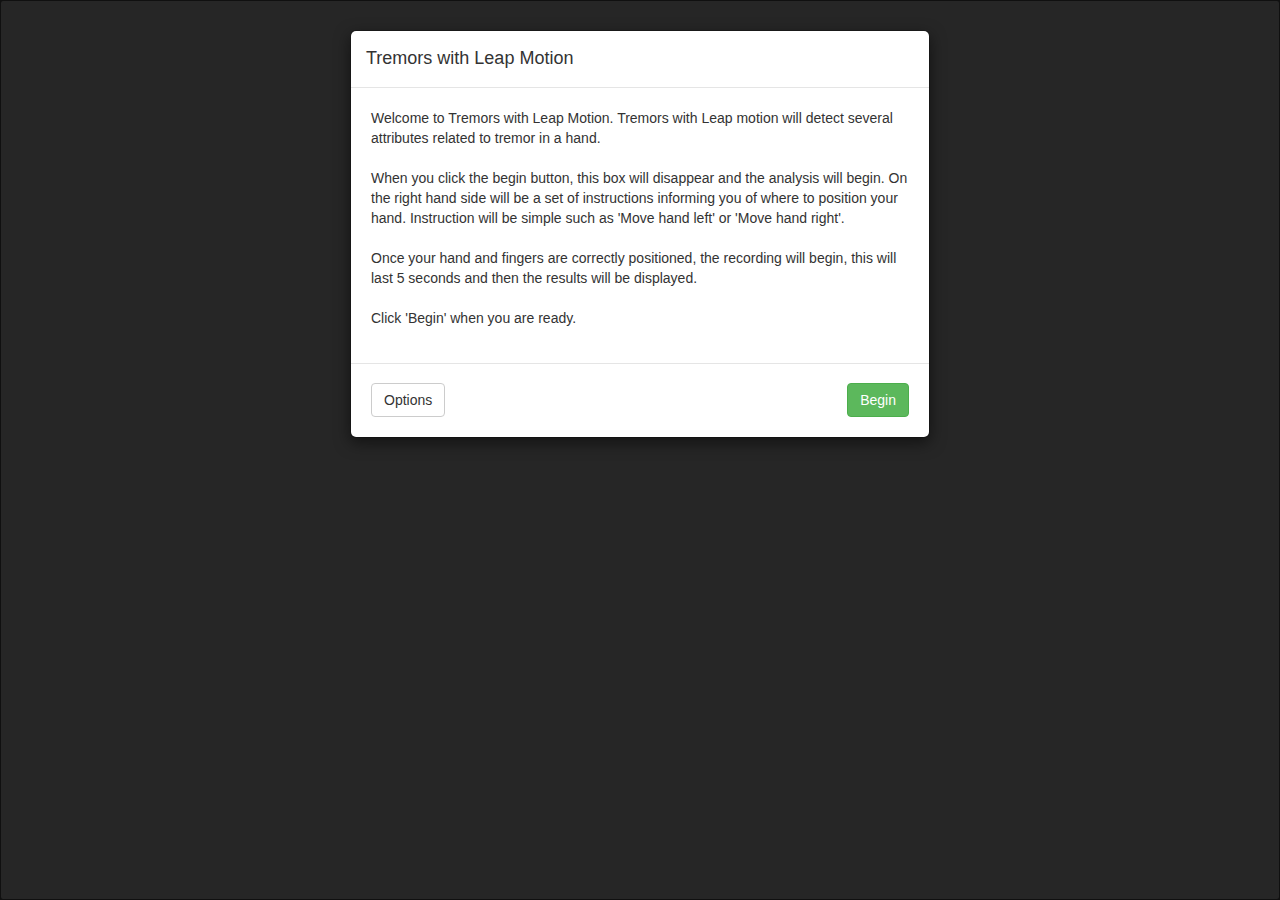
<file: leapMotion/version3/index.html>
<!doctype html>
<html lang="en">
<head>
	<meta charset="utf-8">

	<title>Tremor with Leap Motion</title>
	<meta name="description" content="Tremor with Leap Motion">
	<meta name="author" content="SitePoint">

	<link rel="stylesheet" href="css/bootstrap.min.css">
	<link rel="stylesheet" href="css/visualizer.css">
	<link rel="stylesheet" href="css/base.css">

<!--[if lt IE 9]>
<script src="http://html5shiv.googlecode.com/svn/trunk/html5.js"></script>
<![endif]-->
</head>

<body>

	<div id="app" class="show-hands">
		<div id="scene">
<!--
<div id="cube" class="cube">
<div class="face tp"></div>
<div class="face lt"></div>
<div class="face rt"></div>
<div class="face ft"></div>
<div class="face bk"></div>
</div>
-->
<div id="finger" class="cube finger">
	<div class="face tp"></div>
	<div class="face lt"></div>
	<div class="face rt"></div>
	<div class="face ft"></div>
	<div class="face bk"></div>
</div>
<div id="sphere" class="cube sphere">
	<div class="face tp"></div>
	<div class="face lt"></div>
	<div class="face rt"></div>
	<div class="face ft"></div>
	<div class="face bk"></div>
</div>
</div>
</div>

<div id="infoPanel">
	<div class='well infoPanelContainer'>

	</div>
</div>

<!-- Modal -->
<div class="modal fade" id="introModal" tabindex="-1" role="dialog" aria-labelledby="myModalLabel" aria-hidden="true">
	<div class="modal-dialog">
		<div class="modal-content">
			<div class="modal-header">

				<h4 class="modal-title">Tremors with Leap Motion</h4>
			</div>
			<div class="modal-body">
				Welcome to Tremors with Leap Motion. Tremors with Leap motion will detect several attributes related to tremor in a hand.
				<br><br>
				When you click the begin button, this box will disappear and the analysis will begin. On the right hand side will be a set of instructions informing you of where to position your hand. Instruction will be simple such as 'Move hand left' or 'Move hand right'.
				<br><br>
				Once your hand and fingers are correctly positioned, the recording will begin, this will last 5 seconds and then the results will be displayed.
				<br><br>
				Click 'Begin' when you are ready.
			</div>
			<div class="modal-footer">
				<button type="button" class="btn btn-default pull-left openOptions" data-dismiss="modal">Options</button>
				<button type="button" class="btn btn-default btn-success beginRecording" data-dismiss="modal">Begin</button>
			</div>
		</div><!-- /.modal-content -->
	</div><!-- /.modal-dialog -->
</div><!-- /.modal -->

<!-- Modal -->
<div class="modal fade" id="optionsModal" tabindex="-1" role="dialog" aria-labelledby="myModalLabel" aria-hidden="true">
	<div class="modal-dialog">
		<div class="modal-content">
			<div class="modal-header">

				<h4 class="modal-title">Options</h4>
			</div>
			<div class="modal-body">

				<form role="form">
					<div class="form-group">
						<label for="timeRequired">Time Required</label>
						<input data-trigger="focus" data-toggle="tooltip" type="text" class="form-control red-tooltip" id="timeRequired" placeholder="Enter time in seconds">
						<em class="text-muted">This specifies the length of the recording in seconds.
						</em>
					</div>
					<div class="form-group">
						<label for="fingersRequired">Required Fingers in recording</label>
						<input data-trigger="focus" data-toggle="tooltip" type="text" class="form-control red-tooltip" id="fingersRequired" placeholder="Fingers in recording">
						<em class="text-muted">This specifies the amount of fingers meant to be seen by the device.
							<br> * Valid range must be from <span class="text-info">1 Finger</span> to <span class="text-info">5 Fingers</span></em>
						</div>
						<div class="form-group">
							<label  for="rangeMultiplier">Valid Range Multiplier</label>
							<input data-trigger="focus" data-toggle="tooltip" type="text" class="form-control red-tooltip" id="rangeMultiplier" placeholder="Valid Range Multiplier">
							<em class="text-muted">This specifies the area that the hand can be in to be considered valid <br> * which is <span class="text-info">10 Milimeters</span> from the above of device expanding to 3 different dimensions (x - Vertical, y - Horizontal, and Z - Forward and Backward)
							<br> * Valid range must be from <span class="text-info">1 Multiplier</span> to <span class="text-info">10 Multiplier</span></em>
						</div>
						<div class="form-group">
							<label>Apply Weighted Fourier Linear Combined Filter Algorithm</label>
							<div class="checkbox">
								<label>
								<input type="checkbox" id="WFLC_tick" placeholder="WFLC algorithm"> Yes
								</label>
							</div>

						</div>
					</form>
				</div>
				<div class="modal-footer">
					<button type="button" class="btn btn-default cancelOptions pull-left" data-dismiss="modal">Cancel</button>
					<button type="button" class="btn btn-default btn-success saveOptions">Save Options</button>
				</div>
			</div><!-- /.modal-content -->
		</div><!-- /.modal-dialog -->
	</div><!-- /.modal -->


	<!-- Modal -->
	<div class="modal fade" id="resultsModal" tabindex="-1" role="dialog" aria-labelledby="myModalLabel" aria-hidden="true">
		<div class="modal-dialog">
			<div class="modal-content">
				<div class="modal-header">
					<h4 class="modal-title">Results</h4>
				</div>
				<div class="modal-body">
					Results area
				</div>
				<div class="modal-footer">
					<button type="button" class="btn btn-default pull-left openOptions" data-dismiss="modal">Options</button>
					<button type="button" class="btn btn-default btn-success beginRecording" data-dismiss="modal">Begin</button>
				</div>
			</div><!-- /.modal-content -->
		</div><!-- /.modal-dialog -->
	</div><!-- /.modal -->

	<script src="js/libs/jquery.js"></script>
	<script src="js/libs/bootstrap.min.js"></script>
	<script src="js/libs/leap.min.js"></script>

	<script src="js/LeapMotion/validFrame.js"></script>
	<script src="js/LeapMotion/extractData.js"></script>
	<script src="js/LeapMotion/colorPicker.js"></script>
	<script src="js/LeapMotion/handDisplay.js"></script>

	<script src="js/LeapMotion/analysisFunctions/_getAccelerationAverage.js"></script>
	<script src="js/LeapMotion/analysisFunctions/_getAmplitudeAverage.js"></script>
	<script src="js/LeapMotion/analysisFunctions/_getArrayAverage.js"></script>
	<script src="js/LeapMotion/analysisFunctions/_getFrequencyAverage.js"></script>
	<script src="js/LeapMotion/analysisFunctions/_getVelocityAverage.js"></script>
	<script src="js/LeapMotion/analysisFunctions/_getEuclidean.js"></script>
	<script src="js/LeapMotion/lmController.js"></script>

	<script src="js/tremors.js"></script>

</body>
</html>
</file>
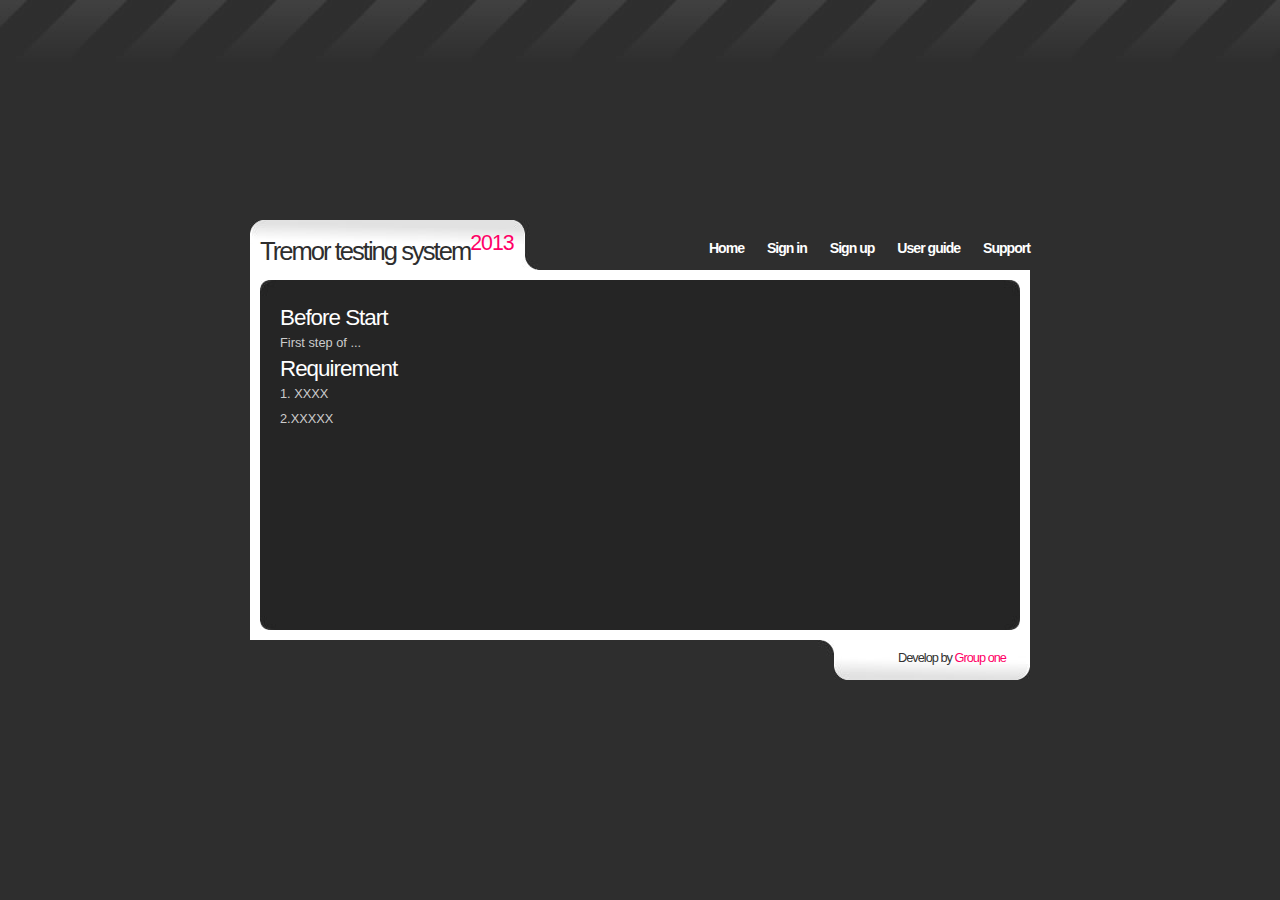
<file: Suggested Layouts/leapmotion/index.html>
<!DOCTYPE html PUBLIC "-//W3C//DTD XHTML 1.0 Strict//EN" "http://www.w3.org/TR/xhtml1/DTD/xhtml1-strict.dtd">
<html xmlns="http://www.w3.org/1999/xhtml" lang="en">
<head>
<title>Leap motion</title>
<meta http-equiv="Content-Type" content="text/html; charset=windows-1252" />
<link rel="stylesheet" type="text/css" href="css/style.css" />
</head>
<body>
<div id="centrecontainer">
  <div id="outercontainer">
    <div id="header">
      <div id="headertitle">
        <h1>Tremor testing system<sup>2013</sup></h1>
      </div>
      <div id="headermenu">
        <ul>
          <li><a href="index.html">Home</a></li>
          <li><a href="signin.php">Sign in</a></li>
          <li><a href="signup.php">Sign up</a></li>
          <li><a href="#">User guide</a>
          </li>
          <li><a href="#">Support</a>
    </li></ul></div></div>
    <div id="container">
      <div id="containertext">
        <h1>Before Start</h1>
        <p>First step of ...</p>
        <h2>Requirement</h2>
        <p>1. XXXX</p>
        <p>2.XXXXX </p>
    
      </div>
    </div>
    <div id="footer">
      <p>Develop by <a href="#">Group one</a></p>
    </div>
  </div>
</div>
</body>
</html>
</file>
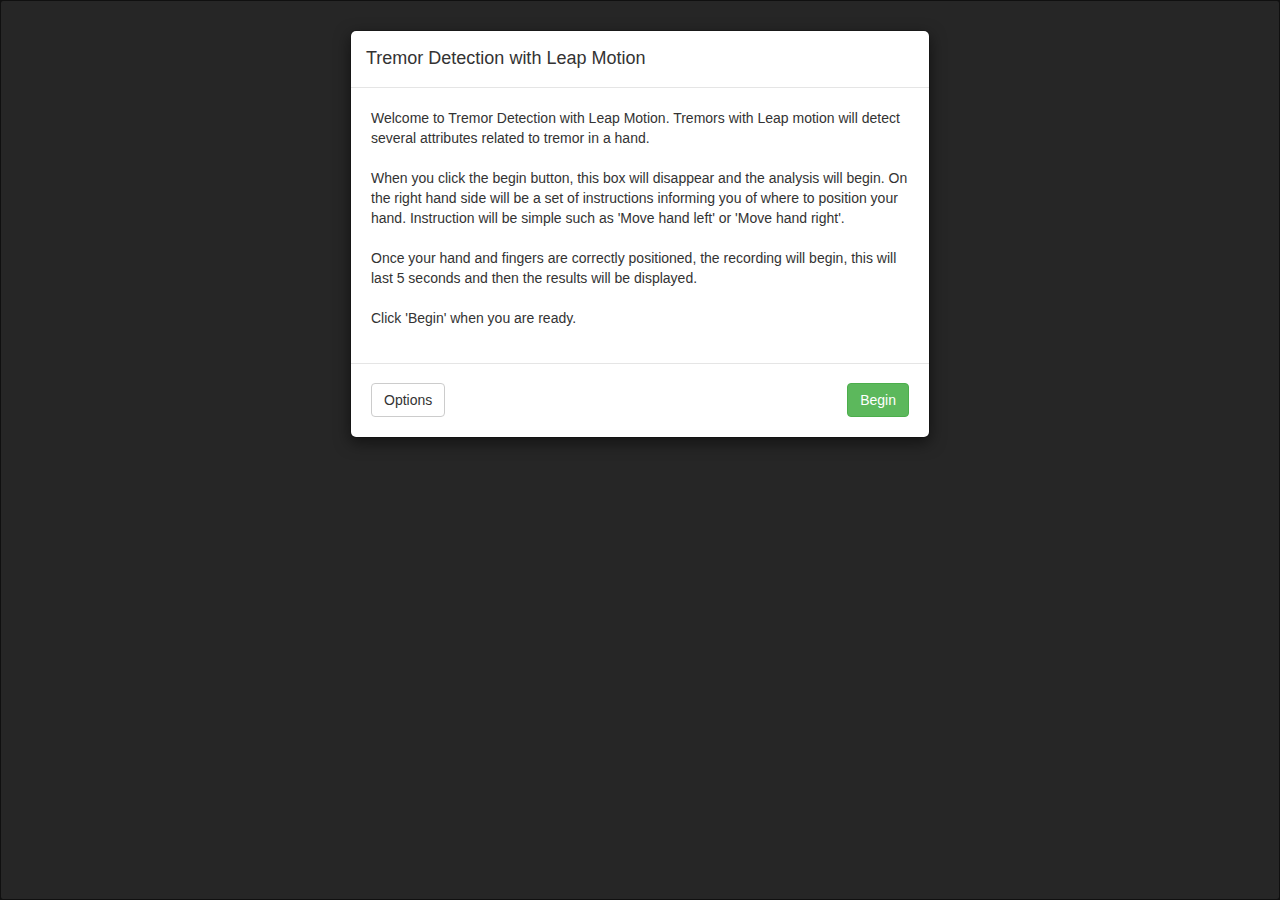
<file: Final Submission/Appendices/15 - Source Code/index.html>
<!doctype html>
<html lang="en">
<head>
	<meta charset="utf-8">

	<title>Tremor Detection with Leap Motion</title>
	<meta name="description" content="Tremor with Leap Motion">
	<meta name="author" content="SitePoint">

	<link rel="stylesheet" href="css/bootstrap.min.css">
	<link rel="stylesheet" href="css/visualizer.css">
	<link rel="stylesheet" href="css/base.css">

<!--[if lt IE 9]>
<script src="http://html5shiv.googlecode.com/svn/trunk/html5.js"></script>
<![endif]-->
</head>

<body>

	<div id="app" class="show-hands">
		<div id="scene">
<div id="finger" class="cube finger">
	<div class="face tp"></div>
	<div class="face lt"></div>
	<div class="face rt"></div>
	<div class="face ft"></div>
	<div class="face bk"></div>
</div>
<div id="sphere" class="cube sphere">
	<div class="face tp"></div>
	<div class="face lt"></div>
	<div class="face rt"></div>
	<div class="face ft"></div>
	<div class="face bk"></div>
</div>
</div>
</div>

<div id="infoPanel">
	<div class='well infoPanelContainer'>

	</div>
</div>

<!-- Modal -->
<div class="modal fade" id="introModal" tabindex="-1" role="dialog" aria-labelledby="myModalLabel" aria-hidden="true">
	<div class="modal-dialog">
		<div class="modal-content">
			<div class="modal-header">

				<h4 class="modal-title">Tremor Detection with Leap Motion</h4>
			</div>
			<div class="modal-body">
				Welcome to Tremor Detection with Leap Motion. Tremors with Leap motion will detect several attributes related to tremor in a hand.
				<br><br>
				When you click the begin button, this box will disappear and the analysis will begin. On the right hand side will be a set of instructions informing you of where to position your hand. Instruction will be simple such as 'Move hand left' or 'Move hand right'.
				<br><br>
				Once your hand and fingers are correctly positioned, the recording will begin, this will last 5 seconds and then the results will be displayed.
				<br><br>
				Click 'Begin' when you are ready.
			</div>
			<div class="modal-footer">
				<button type="button" class="btn btn-default pull-left openOptions" data-dismiss="modal">Options</button>
				<button type="button" class="btn btn-default btn-success beginRecording" data-dismiss="modal">Begin</button>
			</div>
		</div><!-- /.modal-content -->
	</div><!-- /.modal-dialog -->
</div><!-- /.modal -->

<!-- Modal -->
<div class="modal fade" id="optionsModal" tabindex="-1" role="dialog" aria-labelledby="myModalLabel" aria-hidden="true">
	<div class="modal-dialog">
		<div class="modal-content">
			<div class="modal-header">

				<h4 class="modal-title">Options</h4>
			</div>
			<div class="modal-body">

				<form role="form">
					<div class="form-group">
						<label for="timeRequired">Time Required</label>
						<input data-trigger="focus" data-toggle="tooltip" type="text" class="form-control red-tooltip" id="timeRequired" placeholder="Enter time in seconds">
						<em class="text-muted">This specifies the length of the recording in seconds.
						</em>
					</div>
					<div class="form-group">
						<label for="fingersRequired">Required Fingers in recording</label>
						<input data-trigger="focus" data-toggle="tooltip" type="text" class="form-control red-tooltip" id="fingersRequired" placeholder="Fingers in recording">
						<em class="text-muted">This specifies the amount of fingers meant to be seen by the device.
							<br> * Valid range must be from <span class="text-info">1 Finger</span> to <span class="text-info">5 Fingers</span></em>
						</div>
						<div class="form-group">
							<label  for="rangeMultiplier">Valid Range Multiplier</label>
							<input data-trigger="focus" data-toggle="tooltip" type="text" class="form-control red-tooltip" id="rangeMultiplier" placeholder="Valid Range Multiplier">
							<em class="text-muted">This specifies the area that the hand can be in to be considered valid <br> * which is <span class="text-info">10 Milimeters</span> from the above of device expanding to 3 different dimensions (x - Vertical, y - Horizontal, and Z - Forward and Backward)
							<br> * Valid range must be from <span class="text-info">1 Multiplier</span> to <span class="text-info">10 Multiplier</span></em>
						</div>
						<div class="form-group">
							<label>Apply Weighted Fourier Linear Combined Filter Algorithm</label>
							<div class="checkbox">
								<label>
								<input type="checkbox" id="WFLC_tick" placeholder="WFLC algorithm"> Yes
								</label>
							</div>

						</div>
					</form>
				</div>
				<div class="modal-footer">
					<button type="button" class="btn btn-default cancelOptions pull-left" data-dismiss="modal">Cancel</button>
					<button type="button" class="btn btn-default btn-success saveOptions">Save Options</button>
				</div>
			</div><!-- /.modal-content -->
		</div><!-- /.modal-dialog -->
	</div><!-- /.modal -->


	<!-- Modal -->
	<div class="modal fade" id="resultsModal" tabindex="-1" role="dialog" aria-labelledby="myModalLabel" aria-hidden="true">
		<div class="modal-dialog">
			<div class="modal-content">
				<div class="modal-header">
					<h4 class="modal-title">Results</h4>
				</div>
				<div class="modal-body">
					Results area
				</div>
				<div class="modal-footer">
					<button type="button" class="btn btn-default pull-left openOptions" data-dismiss="modal">Options</button>
					<button type="button" class="btn btn-default btn-success beginRecording" data-dismiss="modal">Begin</button>
				</div>
			</div><!-- /.modal-content -->
		</div><!-- /.modal-dialog -->
	</div><!-- /.modal -->

	<script src="js/libs/jquery.js"></script>
	<script src="js/libs/bootstrap.min.js"></script>
	<script src="js/libs/leap.min.js"></script>

	<script src="js/LeapMotion/validFrame.js"></script>
	<script src="js/LeapMotion/extractData.js"></script>
	<script src="js/LeapMotion/colorPicker.js"></script>
	<script src="js/LeapMotion/handDisplay.js"></script>

	<script src="js/LeapMotion/analysisFunctions/_getAccelerationAverage.js"></script>
	<script src="js/LeapMotion/analysisFunctions/_getAmplitudeAverage.js"></script>
	<script src="js/LeapMotion/analysisFunctions/_getArrayAverage.js"></script>
	<script src="js/LeapMotion/analysisFunctions/_getFrequencyAverage.js"></script>
	<script src="js/LeapMotion/analysisFunctions/_getVelocityAverage.js"></script>
	<script src="js/LeapMotion/analysisFunctions/_getEuclidean.js"></script>
	<script src="js/LeapMotion/lmController.js"></script>

	<script src="js/tremors.js"></script>

</body>
</html>
</file>
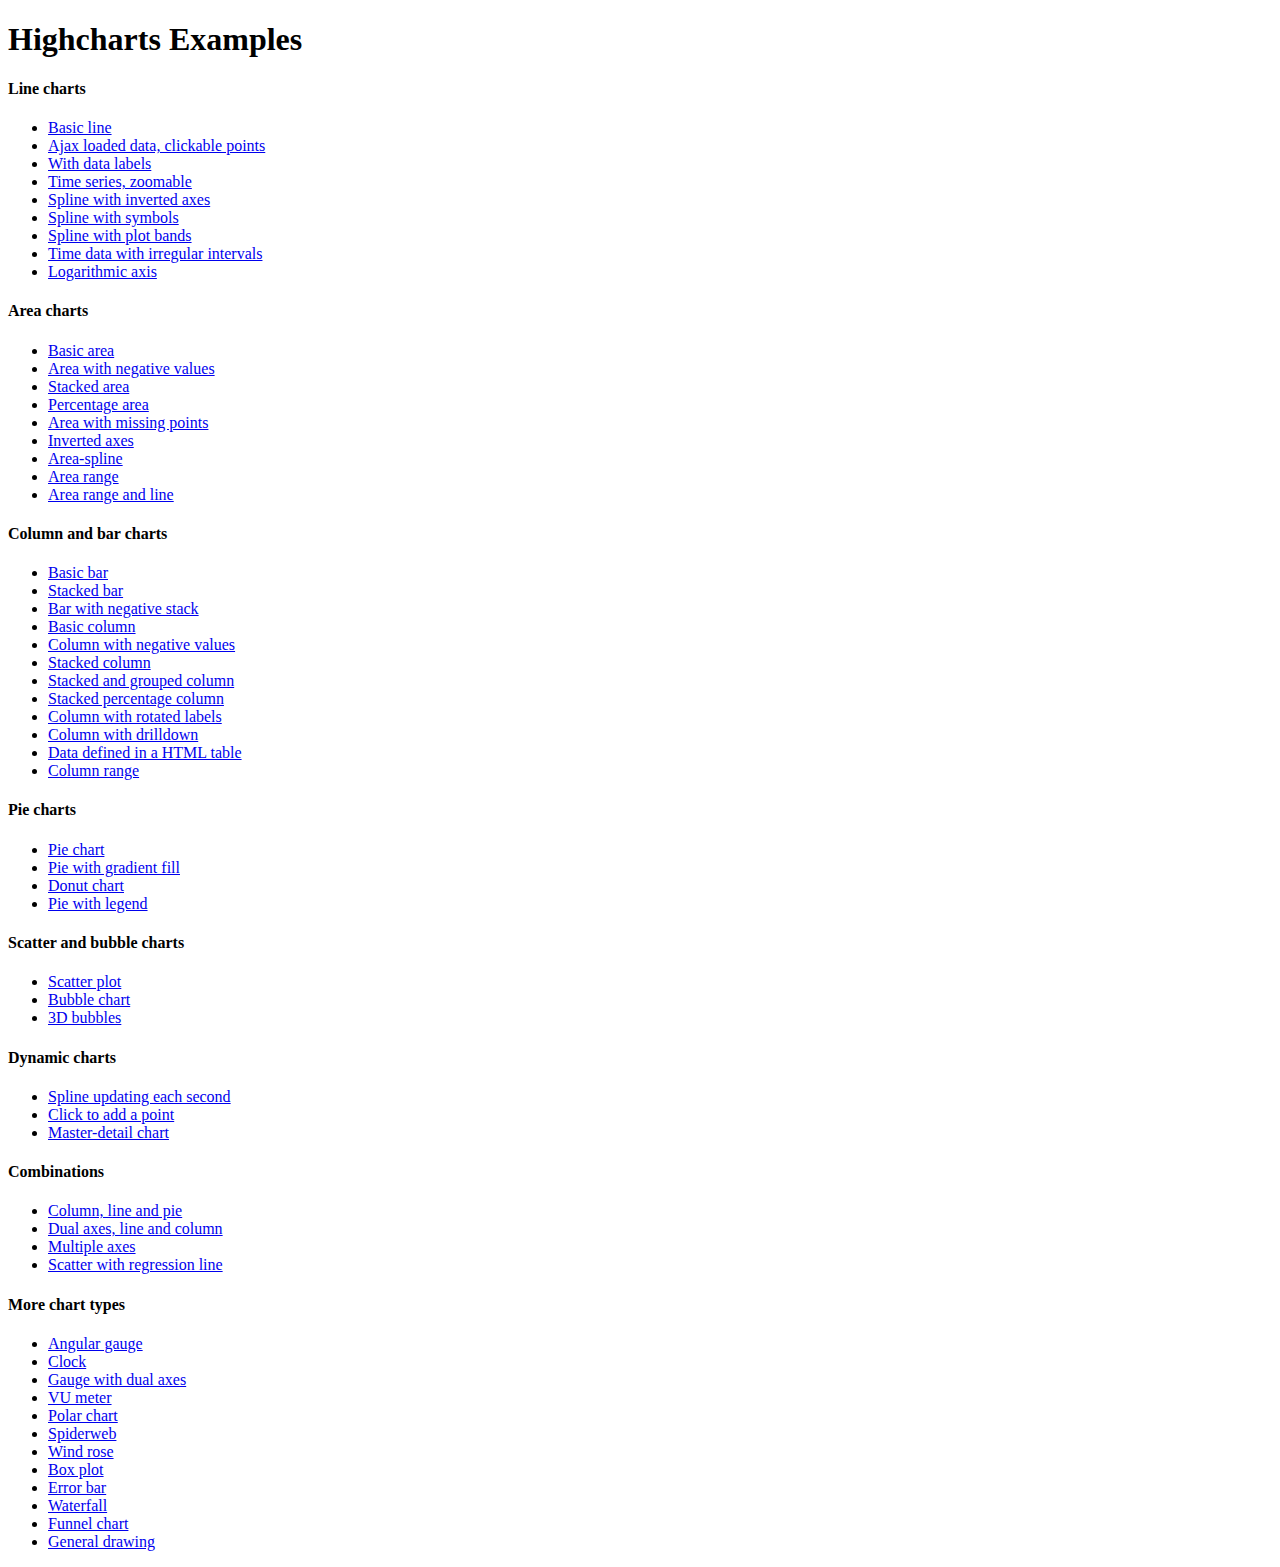
<file: leapMotion/minh/graph2/index.htm>
<!DOCTYPE HTML PUBLIC "-//W3C//DTD HTML 4.01//EN" "http://www.w3.org/TR/html4/strict.dtd">
<html>
	<head>
		<meta http-equiv="Content-Type" content="text/html; charset=iso-utf-8" />
		<title>Highcharts Examples</title>
	</head>
	<body>
		<h1>Highcharts Examples</h1>
		<h4>Line charts</h4>
		<ul>
			<li><a href="examples/line-basic/index.htm">Basic line</a></li>
			<li><a href="examples/line-ajax/index.htm">Ajax loaded data, clickable points</a></li>
			<li><a href="examples/line-labels/index.htm">With data labels</a></li>
			<li><a href="examples/line-time-series/index.htm">Time series, zoomable</a></li>
			<li><a href="examples/spline-inverted/index.htm">Spline with inverted axes</a></li>
			<li><a href="examples/spline-symbols/index.htm">Spline with symbols</a></li>
			<li><a href="examples/spline-plot-bands/index.htm">Spline with plot bands</a></li>
			<li><a href="examples/spline-irregular-time/index.htm">Time data with irregular intervals</a></li>
			<li><a href="examples/line-log-axis/index.htm">Logarithmic axis</a></li>
		</ul>
		<h4>Area charts</h4>
		<ul>
			<li><a href="examples/area-basic/index.htm">Basic area</a></li>
			<li><a href="examples/area-negative/index.htm">Area with negative values</a></li>
			<li><a href="examples/area-stacked/index.htm">Stacked area</a></li>
			<li><a href="examples/area-stacked-percent/index.htm">Percentage area</a></li>
			<li><a href="examples/area-missing/index.htm">Area with missing points</a></li>
			<li><a href="examples/area-inverted/index.htm">Inverted axes</a></li>
			<li><a href="examples/areaspline/index.htm">Area-spline</a></li>
			<li><a href="examples/arearange/index.htm">Area range</a></li>
			<li><a href="examples/arearange-line/index.htm">Area range and line</a></li>
		</ul>
		<h4>Column and bar charts</h4>
		<ul>
			<li><a href="examples/bar-basic/index.htm">Basic bar</a></li>
			<li><a href="examples/bar-stacked/index.htm">Stacked bar</a></li>
			<li><a href="examples/bar-negative-stack/index.htm">Bar with negative stack</a></li>
			<li><a href="examples/column-basic/index.htm">Basic column</a></li>
			<li><a href="examples/column-negative/index.htm">Column with negative values</a></li>
			<li><a href="examples/column-stacked/index.htm">Stacked column</a></li>
			<li><a href="examples/column-stacked-and-grouped/index.htm">Stacked and grouped column</a></li>
			<li><a href="examples/column-stacked-percent/index.htm">Stacked percentage column</a></li>
			<li><a href="examples/column-rotated-labels/index.htm">Column with rotated labels</a></li>
			<li><a href="examples/column-drilldown/index.htm">Column with drilldown</a></li>
			<li><a href="examples/column-parsed/index.htm">Data defined in a HTML table</a></li>
			<li><a href="examples/columnrange/index.htm">Column range</a></li>
		</ul>
		<h4>Pie charts</h4>
		<ul>
			<li><a href="examples/pie-basic/index.htm">Pie chart</a></li>
			<li><a href="examples/pie-gradient/index.htm">Pie with gradient fill</a></li>
			<li><a href="examples/pie-donut/index.htm">Donut chart</a></li>
			<li><a href="examples/pie-legend/index.htm">Pie with legend</a></li>
		</ul>
		<h4>Scatter and bubble charts</h4>
		<ul>
			<li><a href="examples/scatter/index.htm">Scatter plot</a></li>
			<li><a href="examples/bubble/index.htm">Bubble chart</a></li>
			<li><a href="examples/bubble-3d/index.htm">3D bubbles</a></li>
		</ul>
		<h4>Dynamic charts</h4>
		<ul>
			<li><a href="examples/dynamic-update/index.htm">Spline updating each second</a></li>
			<li><a href="examples/dynamic-click-to-add/index.htm">Click to add a point</a></li>
			<li><a href="examples/dynamic-master-detail/index.htm">Master-detail chart</a></li>
		</ul>
		<h4>Combinations</h4>
		<ul>
			<li><a href="examples/combo/index.htm">Column, line and pie</a></li>
			<li><a href="examples/combo-dual-axes/index.htm">Dual axes, line and column</a></li>
			<li><a href="examples/combo-multi-axes/index.htm">Multiple axes</a></li>
			<li><a href="examples/combo-regression/index.htm">Scatter with regression line</a></li>
		</ul>
		<h4>More chart types</h4>
		<ul>
			<li><a href="examples/gauge-speedometer/index.htm">Angular gauge</a></li>
			<li><a href="examples/gauge-clock/index.htm">Clock</a></li>
			<li><a href="examples/gauge-dual/index.htm">Gauge with dual axes</a></li>
			<li><a href="examples/gauge-vu-meter/index.htm">VU meter</a></li>
			<li><a href="examples/polar/index.htm">Polar chart</a></li>
			<li><a href="examples/polar-spider/index.htm">Spiderweb</a></li>
			<li><a href="examples/polar-wind-rose/index.htm">Wind rose</a></li>
			<li><a href="examples/box-plot/index.htm">Box plot</a></li>
			<li><a href="examples/error-bar/index.htm">Error bar</a></li>
			<li><a href="examples/waterfall/index.htm">Waterfall</a></li>
			<li><a href="examples/funnel/index.htm">Funnel chart</a></li>
			<li><a href="examples/renderer/index.htm">General drawing</a></li>
		</ul>
	</body>
</html>
</file>
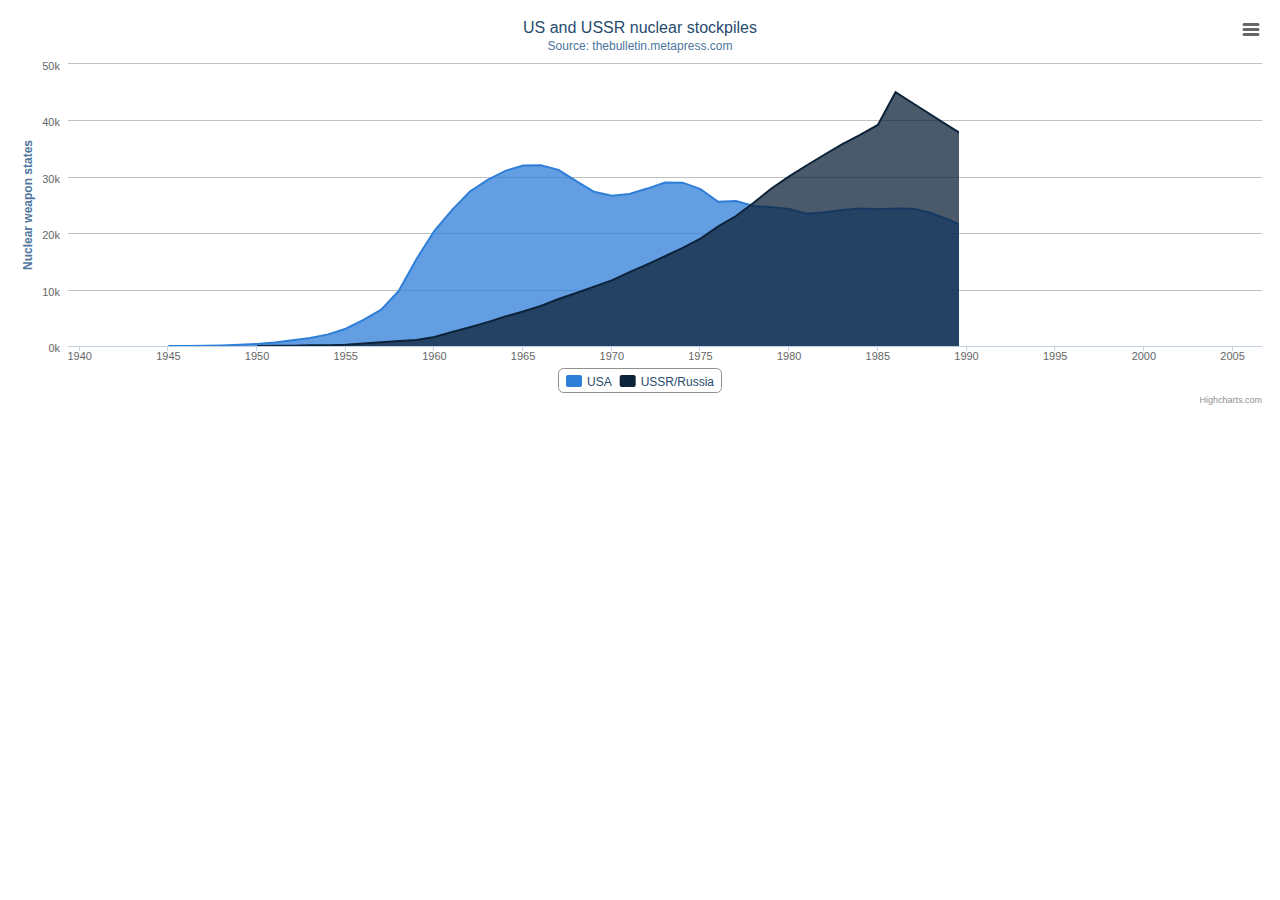
<file: leapMotion/minh/graph2/examples/area-basic/index.htm>
<!DOCTYPE HTML>
<html>
	<head>
		<meta http-equiv="Content-Type" content="text/html; charset=utf-8">
		<title>Highcharts Example</title>

		<script type="text/javascript" src="http://ajax.googleapis.com/ajax/libs/jquery/1.8.2/jquery.min.js"></script>
		<script type="text/javascript">
$(function () {
        $('#container').highcharts({
            chart: {
                type: 'area'
            },
            title: {
                text: 'US and USSR nuclear stockpiles'
            },
            subtitle: {
                text: 'Source: <a href="http://thebulletin.metapress.com/content/c4120650912x74k7/fulltext.pdf">'+
                    'thebulletin.metapress.com</a>'
            },
            xAxis: {
                labels: {
                    formatter: function() {
                        return this.value; // clean, unformatted number for year
                    }
                }
            },
            yAxis: {
                title: {
                    text: 'Nuclear weapon states'
                },
                labels: {
                    formatter: function() {
                        return this.value / 1000 +'k';
                    }
                }
            },
            tooltip: {
                pointFormat: '{series.name} produced <b>{point.y:,.0f}</b><br/>warheads in {point.x}'
            },
            plotOptions: {
                area: {
                    pointStart: 1940,
                    marker: {
                        enabled: false,
                        symbol: 'circle',
                        radius: 2,
                        states: {
                            hover: {
                                enabled: true
                            }
                        }
                    }
                }
            },
            series: [{
                name: 'USA',
                data: [null, null, null, null, null, 6 , 11, 32, 110, 235, 369, 640,
                    1005, 1436, 2063, 3057, 4618, 6444, 9822, 15468, 20434, 24126,
                    27387, 29459, 31056, 31982, 32040, 31233, 29224, 27342, 26662,
                    26956, 27912, 28999, 28965, 27826, 25579, 25722, 24826, 24605,
                    24304, 23464, 23708, 24099, 24357, 24237, 24401, 24344, 23586,
                    22380, 21004, 17287, 14747, 13076, 12555, 12144, 11009, 10950,
                    10871, 10824, 10577, 10527, 10475, 10421, 10358, 10295, 10104 ]
            }, {
                name: 'USSR/Russia',
                data: [null, null, null, null, null, null, null , null , null ,null,
                5, 25, 50, 120, 150, 200, 426, 660, 869, 1060, 1605, 2471, 3322,
                4238, 5221, 6129, 7089, 8339, 9399, 10538, 11643, 13092, 14478,
                15915, 17385, 19055, 21205, 23044, 25393, 27935, 30062, 32049,
                33952, 35804, 37431, 39197, 45000, 43000, 41000, 39000, 37000,
                35000, 33000, 31000, 29000, 27000, 25000, 24000, 23000, 22000,
                21000, 20000, 19000, 18000, 18000, 17000, 16000]
            }]
        });
    });
    

		</script>
	</head>
	<body>
<script src="../../js/highcharts.js"></script>
<script src="../../js/modules/exporting.js"></script>

<div id="container" style="min-width: 310px; height: 400px; margin: 0 auto"></div>

	</body>
</html>
</file>
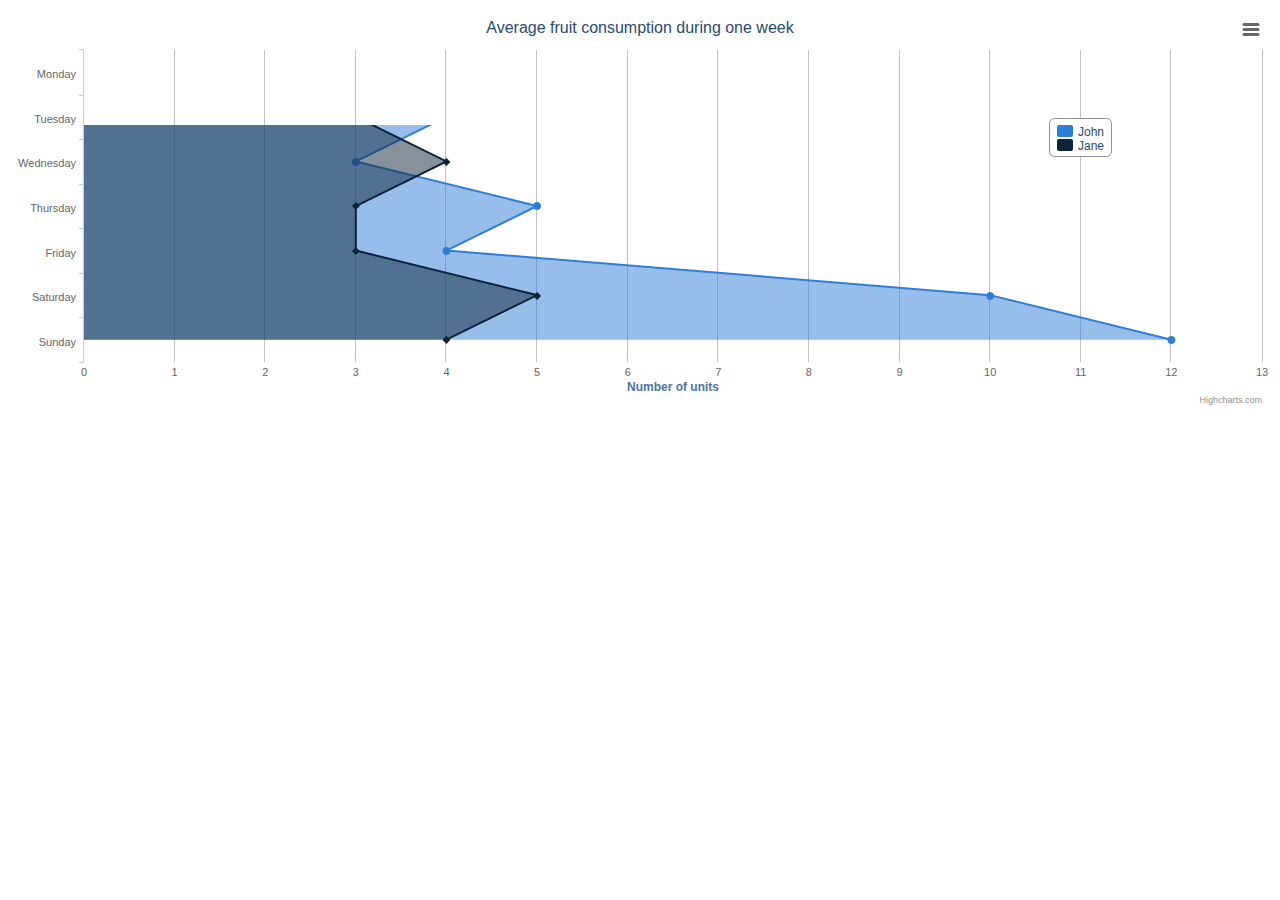
<file: leapMotion/minh/graph2/examples/area-inverted/index.htm>
<!DOCTYPE HTML>
<html>
	<head>
		<meta http-equiv="Content-Type" content="text/html; charset=utf-8">
		<title>Highcharts Example</title>

		<script type="text/javascript" src="http://ajax.googleapis.com/ajax/libs/jquery/1.8.2/jquery.min.js"></script>
		<script type="text/javascript">
$(function () {
        $('#container').highcharts({
            chart: {
                type: 'area',
                inverted: true
            },
            title: {
                text: 'Average fruit consumption during one week'
            },
            subtitle: {
                style: {
                    position: 'absolute',
                    right: '0px',
                    bottom: '10px'
                }
            },
            legend: {
                layout: 'vertical',
                align: 'right',
                verticalAlign: 'top',
                x: -150,
                y: 100,
                floating: true,
                borderWidth: 1,
                backgroundColor: '#FFFFFF'
            },
            xAxis: {
                categories: [
                    'Monday',
                    'Tuesday',
                    'Wednesday',
                    'Thursday',
                    'Friday',
                    'Saturday',
                    'Sunday'
                ]
            },
            yAxis: {
                title: {
                    text: 'Number of units'
                },
                labels: {
                    formatter: function() {
                        return this.value;
                    }
                },
                min: 0
            },
            plotOptions: {
                area: {
                    fillOpacity: 0.5
                }
            },
            series: [{
                name: 'John',
                data: [3, 4, 3, 5, 4, 10, 12]
            }, {
                name: 'Jane',
                data: [1, 3, 4, 3, 3, 5, 4]
            }]
        });
    });
    

		</script>
	</head>
	<body>
<script src="../../js/highcharts.js"></script>
<script src="../../js/modules/exporting.js"></script>

<div id="container" style="min-width: 310px; height: 400px; margin: 0 auto"></div>

	</body>
</html>
</file>
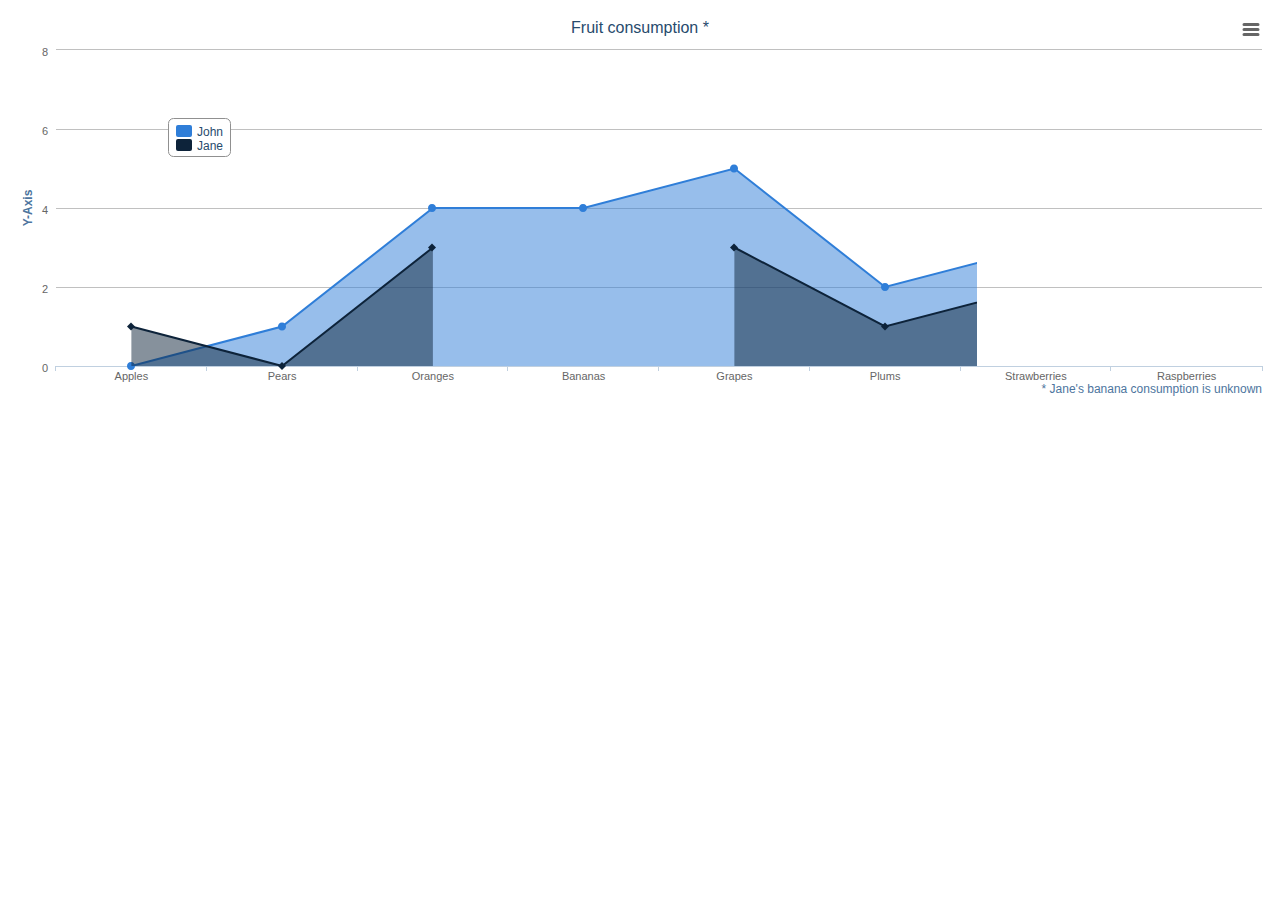
<file: leapMotion/minh/graph2/examples/area-missing/index.htm>
<!DOCTYPE HTML>
<html>
	<head>
		<meta http-equiv="Content-Type" content="text/html; charset=utf-8">
		<title>Highcharts Example</title>

		<script type="text/javascript" src="http://ajax.googleapis.com/ajax/libs/jquery/1.8.2/jquery.min.js"></script>
		<script type="text/javascript">
$(function () {
        $('#container').highcharts({
            chart: {
                type: 'area',
                spacingBottom: 30
            },
            title: {
                text: 'Fruit consumption *'
            },
            subtitle: {
                text: '* Jane\'s banana consumption is unknown',
                floating: true,
                align: 'right',
                verticalAlign: 'bottom',
                y: 15
            },
            legend: {
                layout: 'vertical',
                align: 'left',
                verticalAlign: 'top',
                x: 150,
                y: 100,
                floating: true,
                borderWidth: 1,
                backgroundColor: '#FFFFFF'
            },
            xAxis: {
                categories: ['Apples', 'Pears', 'Oranges', 'Bananas', 'Grapes', 'Plums', 'Strawberries', 'Raspberries']
            },
            yAxis: {
                title: {
                    text: 'Y-Axis'
                },
                labels: {
                    formatter: function() {
                        return this.value;
                    }
                }
            },
            tooltip: {
                formatter: function() {
                    return '<b>'+ this.series.name +'</b><br/>'+
                    this.x +': '+ this.y;
                }
            },
            plotOptions: {
                area: {
                    fillOpacity: 0.5
                }
            },
            credits: {
                enabled: false
            },
            series: [{
                name: 'John',
                data: [0, 1, 4, 4, 5, 2, 3, 7]
            }, {
                name: 'Jane',
                data: [1, 0, 3, null, 3, 1, 2, 1]
            }]
        });
    });
    

		</script>
	</head>
	<body>
<script src="../../js/highcharts.js"></script>
<script src="../../js/modules/exporting.js"></script>

<div id="container" style="min-width: 310px; height: 400px; margin: 0 auto"></div>

	</body>
</html>
</file>
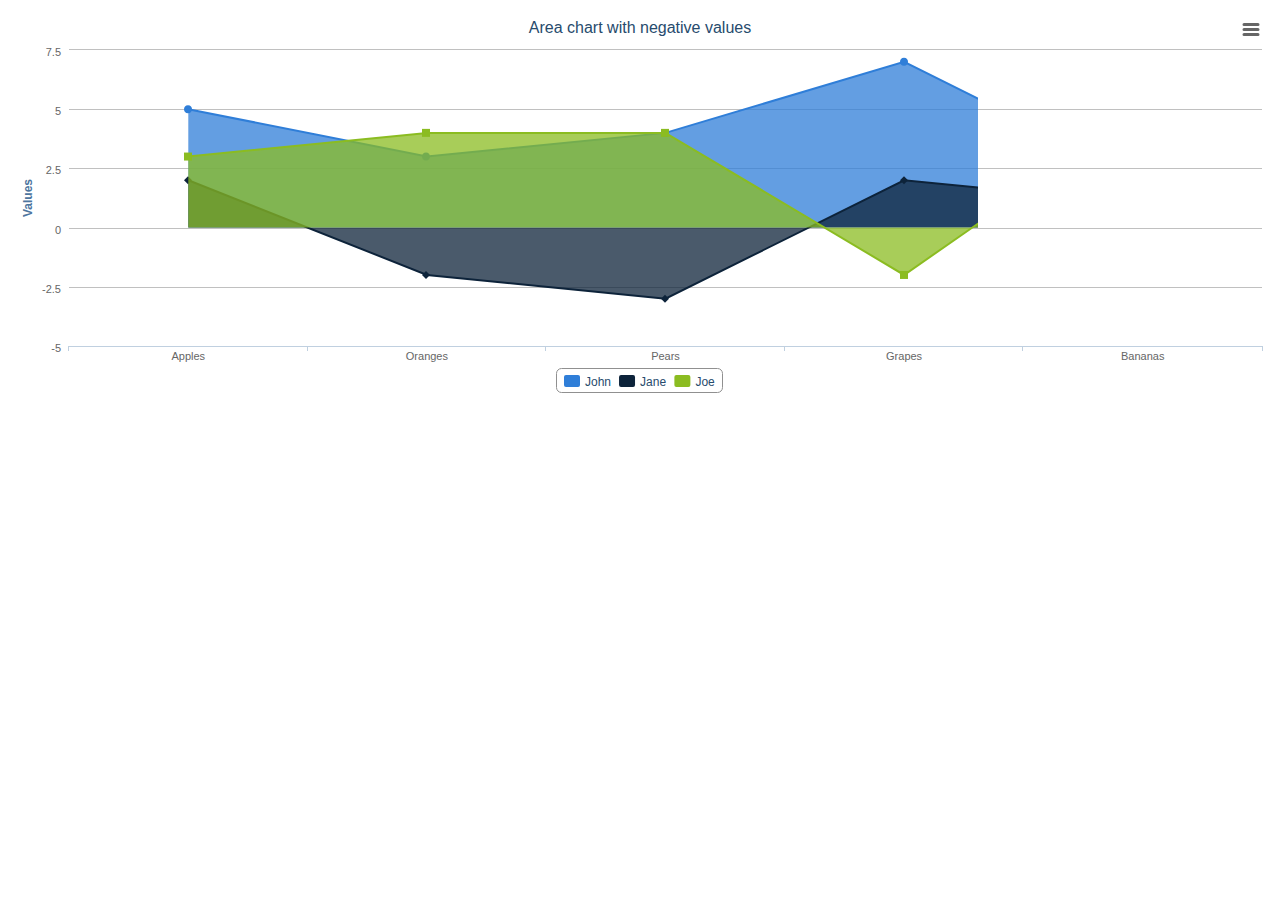
<file: leapMotion/minh/graph2/examples/area-negative/index.htm>
<!DOCTYPE HTML>
<html>
	<head>
		<meta http-equiv="Content-Type" content="text/html; charset=utf-8">
		<title>Highcharts Example</title>

		<script type="text/javascript" src="http://ajax.googleapis.com/ajax/libs/jquery/1.8.2/jquery.min.js"></script>
		<script type="text/javascript">
$(function () {
        $('#container').highcharts({
            chart: {
                type: 'area'
            },
            title: {
                text: 'Area chart with negative values'
            },
            xAxis: {
                categories: ['Apples', 'Oranges', 'Pears', 'Grapes', 'Bananas']
            },
            credits: {
                enabled: false
            },
            series: [{
                name: 'John',
                data: [5, 3, 4, 7, 2]
            }, {
                name: 'Jane',
                data: [2, -2, -3, 2, 1]
            }, {
                name: 'Joe',
                data: [3, 4, 4, -2, 5]
            }]
        });
    });
    

		</script>
	</head>
	<body>
<script src="../../js/highcharts.js"></script>
<script src="../../js/modules/exporting.js"></script>

<div id="container" style="min-width: 310px; height: 400px; margin: 0 auto"></div>

	</body>
</html>
</file>
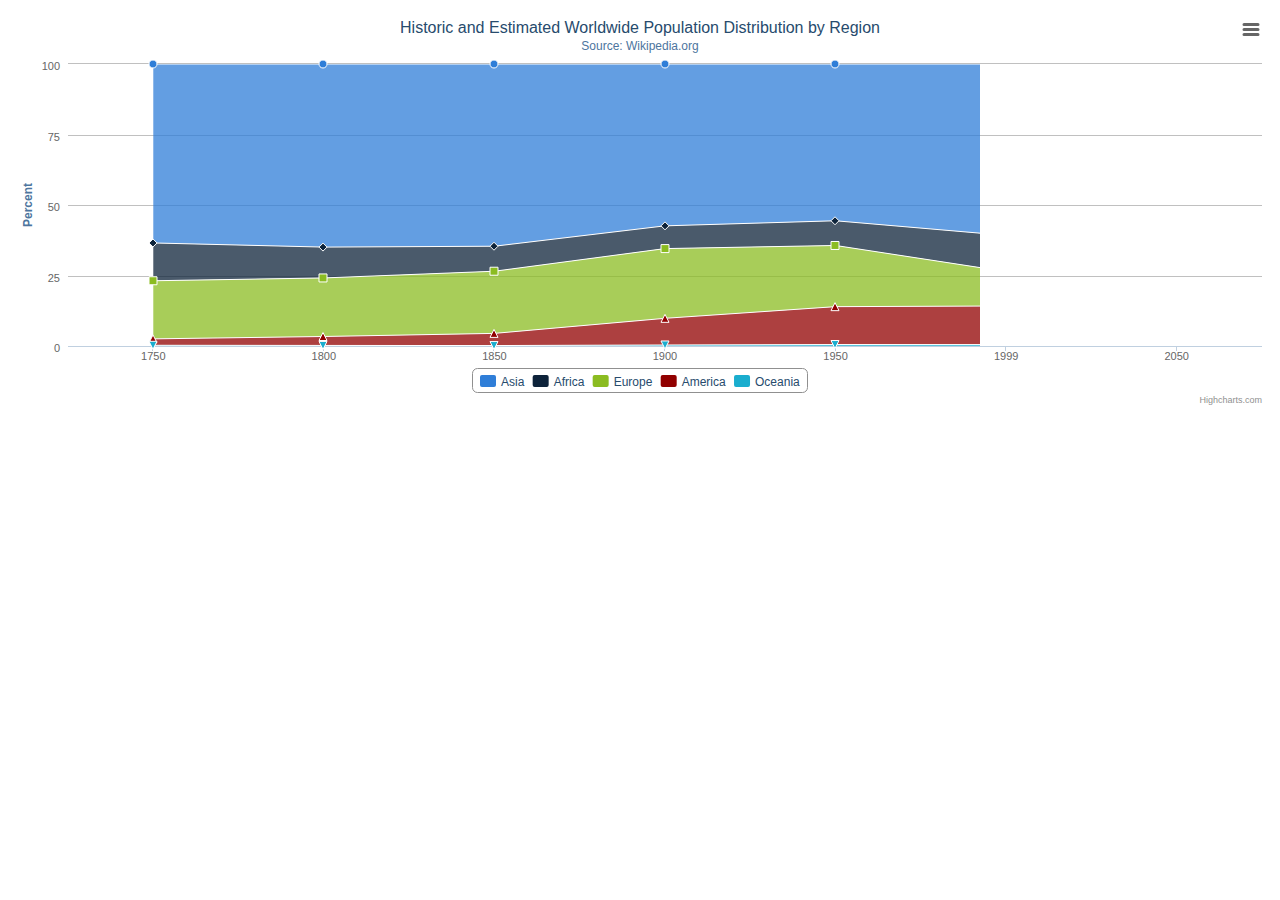
<file: leapMotion/minh/graph2/examples/area-stacked-percent/index.htm>
<!DOCTYPE HTML>
<html>
	<head>
		<meta http-equiv="Content-Type" content="text/html; charset=utf-8">
		<title>Highcharts Example</title>

		<script type="text/javascript" src="http://ajax.googleapis.com/ajax/libs/jquery/1.8.2/jquery.min.js"></script>
		<script type="text/javascript">
$(function () {
        $('#container').highcharts({
            chart: {
                type: 'area'
            },
            title: {
                text: 'Historic and Estimated Worldwide Population Distribution by Region'
            },
            subtitle: {
                text: 'Source: Wikipedia.org'
            },
            xAxis: {
                categories: ['1750', '1800', '1850', '1900', '1950', '1999', '2050'],
                tickmarkPlacement: 'on',
                title: {
                    enabled: false
                }
            },
            yAxis: {
                title: {
                    text: 'Percent'
                }
            },
            tooltip: {
                pointFormat: '<span style="color:{series.color}">{series.name}</span>: <b>{point.percentage:.1f}%</b> ({point.y:,.0f} millions)<br/>',
                shared: true
            },
            plotOptions: {
                area: {
                    stacking: 'percent',
                    lineColor: '#ffffff',
                    lineWidth: 1,
                    marker: {
                        lineWidth: 1,
                        lineColor: '#ffffff'
                    }
                }
            },
            series: [{
                name: 'Asia',
                data: [502, 635, 809, 947, 1402, 3634, 5268]
            }, {
                name: 'Africa',
                data: [106, 107, 111, 133, 221, 767, 1766]
            }, {
                name: 'Europe',
                data: [163, 203, 276, 408, 547, 729, 628]
            }, {
                name: 'America',
                data: [18, 31, 54, 156, 339, 818, 1201]
            }, {
                name: 'Oceania',
                data: [2, 2, 2, 6, 13, 30, 46]
            }]
        });
    });
    

		</script>
	</head>
	<body>
<script src="../../js/highcharts.js"></script>
<script src="../../js/modules/exporting.js"></script>

<div id="container" style="min-width: 310px; height: 400px; margin: 0 auto"></div>

	</body>
</html>
</file>
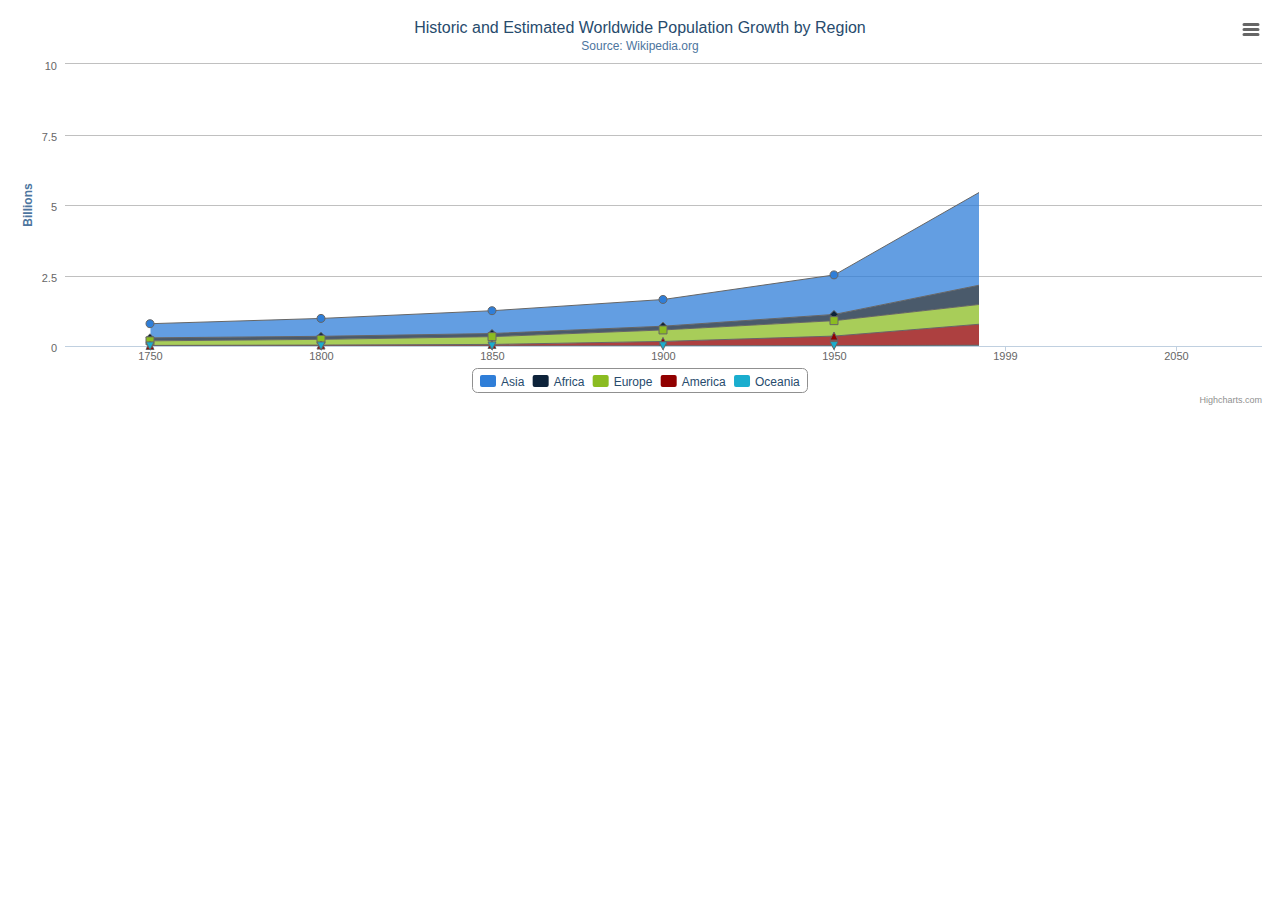
<file: leapMotion/minh/graph2/examples/area-stacked/index.htm>
<!DOCTYPE HTML>
<html>
	<head>
		<meta http-equiv="Content-Type" content="text/html; charset=utf-8">
		<title>Highcharts Example</title>

		<script type="text/javascript" src="http://ajax.googleapis.com/ajax/libs/jquery/1.8.2/jquery.min.js"></script>
		<script type="text/javascript">
$(function () {
        $('#container').highcharts({
            chart: {
                type: 'area'
            },
            title: {
                text: 'Historic and Estimated Worldwide Population Growth by Region'
            },
            subtitle: {
                text: 'Source: Wikipedia.org'
            },
            xAxis: {
                categories: ['1750', '1800', '1850', '1900', '1950', '1999', '2050'],
                tickmarkPlacement: 'on',
                title: {
                    enabled: false
                }
            },
            yAxis: {
                title: {
                    text: 'Billions'
                },
                labels: {
                    formatter: function() {
                        return this.value / 1000;
                    }
                }
            },
            tooltip: {
                shared: true,
                valueSuffix: ' millions'
            },
            plotOptions: {
                area: {
                    stacking: 'normal',
                    lineColor: '#666666',
                    lineWidth: 1,
                    marker: {
                        lineWidth: 1,
                        lineColor: '#666666'
                    }
                }
            },
            series: [{
                name: 'Asia',
                data: [502, 635, 809, 947, 1402, 3634, 5268]
            }, {
                name: 'Africa',
                data: [106, 107, 111, 133, 221, 767, 1766]
            }, {
                name: 'Europe',
                data: [163, 203, 276, 408, 547, 729, 628]
            }, {
                name: 'America',
                data: [18, 31, 54, 156, 339, 818, 1201]
            }, {
                name: 'Oceania',
                data: [2, 2, 2, 6, 13, 30, 46]
            }]
        });
    });
    

		</script>
	</head>
	<body>
<script src="../../js/highcharts.js"></script>
<script src="../../js/modules/exporting.js"></script>

<div id="container" style="min-width: 310px; height: 400px; margin: 0 auto"></div>

	</body>
</html>
</file>
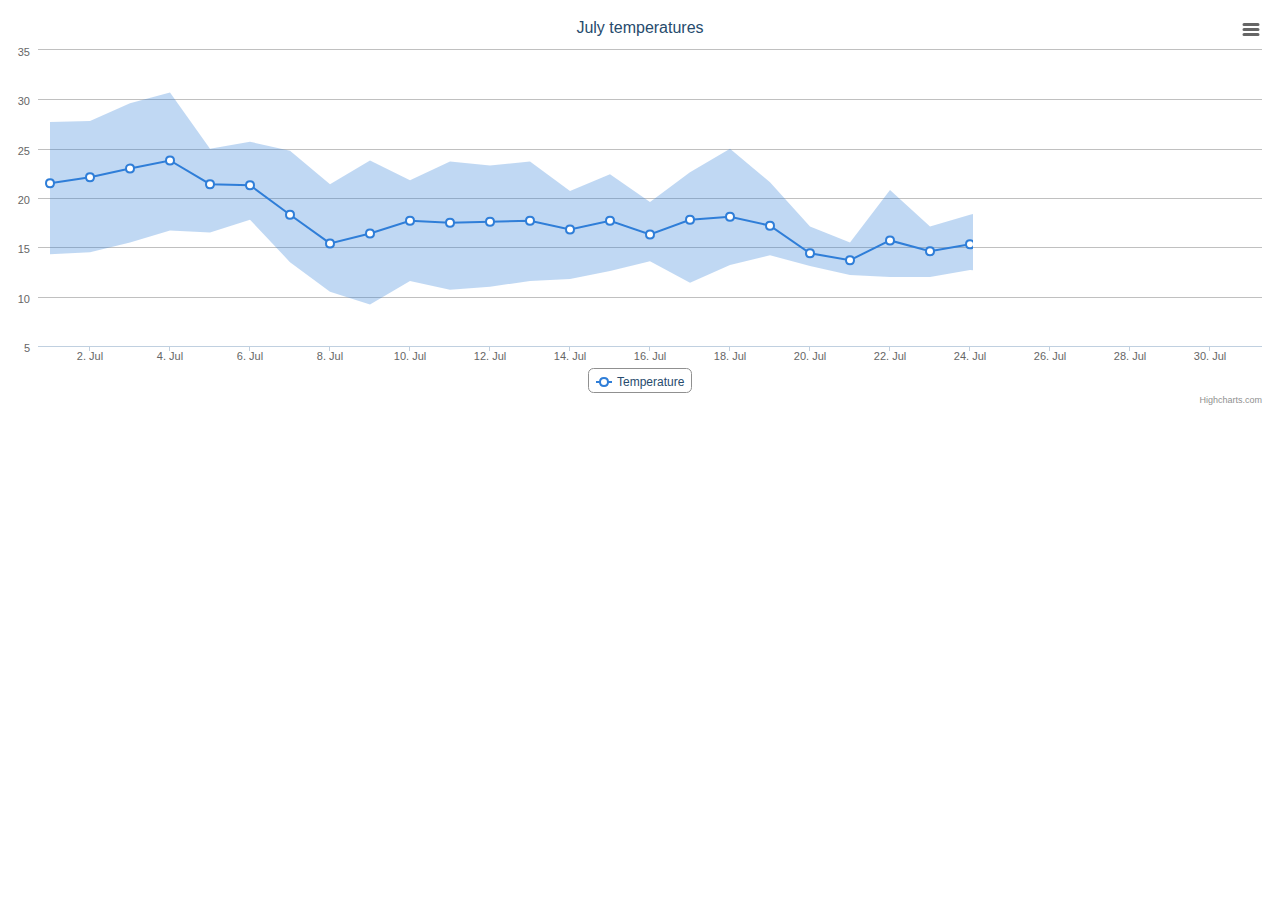
<file: leapMotion/minh/graph2/examples/arearange-line/index.htm>
<!DOCTYPE HTML>
<html>
	<head>
		<meta http-equiv="Content-Type" content="text/html; charset=utf-8">
		<title>Highcharts Example</title>

		<script type="text/javascript" src="http://ajax.googleapis.com/ajax/libs/jquery/1.8.2/jquery.min.js"></script>
		<script type="text/javascript">
$(function () {

	var ranges = [
			[1246406400000, 14.3, 27.7],
			[1246492800000, 14.5, 27.8],
			[1246579200000, 15.5, 29.6],
			[1246665600000, 16.7, 30.7],
			[1246752000000, 16.5, 25.0],
			[1246838400000, 17.8, 25.7],
			[1246924800000, 13.5, 24.8],
			[1247011200000, 10.5, 21.4],
			[1247097600000, 9.2, 23.8],
			[1247184000000, 11.6, 21.8],
			[1247270400000, 10.7, 23.7],
			[1247356800000, 11.0, 23.3],
			[1247443200000, 11.6, 23.7],
			[1247529600000, 11.8, 20.7],
			[1247616000000, 12.6, 22.4],
			[1247702400000, 13.6, 19.6],
			[1247788800000, 11.4, 22.6],
			[1247875200000, 13.2, 25.0],
			[1247961600000, 14.2, 21.6],
			[1248048000000, 13.1, 17.1],
			[1248134400000, 12.2, 15.5],
			[1248220800000, 12.0, 20.8],
			[1248307200000, 12.0, 17.1],
			[1248393600000, 12.7, 18.3],
			[1248480000000, 12.4, 19.4],
			[1248566400000, 12.6, 19.9],
			[1248652800000, 11.9, 20.2],
			[1248739200000, 11.0, 19.3],
			[1248825600000, 10.8, 17.8],
			[1248912000000, 11.8, 18.5],
			[1248998400000, 10.8, 16.1]
		],
		averages = [
			[1246406400000, 21.5],
			[1246492800000, 22.1],
			[1246579200000, 23],
			[1246665600000, 23.8],
			[1246752000000, 21.4],
			[1246838400000, 21.3],
			[1246924800000, 18.3],
			[1247011200000, 15.4],
			[1247097600000, 16.4],
			[1247184000000, 17.7],
			[1247270400000, 17.5],
			[1247356800000, 17.6],
			[1247443200000, 17.7],
			[1247529600000, 16.8],
			[1247616000000, 17.7],
			[1247702400000, 16.3],
			[1247788800000, 17.8],
			[1247875200000, 18.1],
			[1247961600000, 17.2],
			[1248048000000, 14.4],
			[1248134400000, 13.7],
			[1248220800000, 15.7],
			[1248307200000, 14.6],
			[1248393600000, 15.3],
			[1248480000000, 15.3],
			[1248566400000, 15.8],
			[1248652800000, 15.2],
			[1248739200000, 14.8],
			[1248825600000, 14.4],
			[1248912000000, 15],
			[1248998400000, 13.6]
		];

    
    	$('#container').highcharts({
    	
		    title: {
		        text: 'July temperatures'
		    },
		
		    xAxis: {
		        type: 'datetime'
		    },
		    
		    yAxis: {
		        title: {
		            text: null
		        }
		    },
		
		    tooltip: {
		        crosshairs: true,
		        shared: true,
		        valueSuffix: '°C'
		    },
		    
		    legend: {
		    },
		
		    series: [{
		    	name: 'Temperature',
		    	data: averages,
		    	zIndex: 1,
		    	marker: {
		    		fillColor: 'white',
		    		lineWidth: 2,
		    		lineColor: Highcharts.getOptions().colors[0]
		    	}
		    }, {
		        name: 'Range',
		        data: ranges,
		        type: 'arearange',
		        lineWidth: 0,
		    	linkedTo: ':previous',
		    	color: Highcharts.getOptions().colors[0],
		    	fillOpacity: 0.3,
		    	zIndex: 0
		    }]
		
		});
    
});
		</script>
	</head>
	<body>
<script src="../../js/highcharts.js"></script>
<script src="../../js/highcharts-more.js"></script>
<script src="../../js/modules/exporting.js"></script>

<div id="container" style="min-width: 310px; height: 400px; margin: 0 auto"></div>

	</body>
</html>
</file>
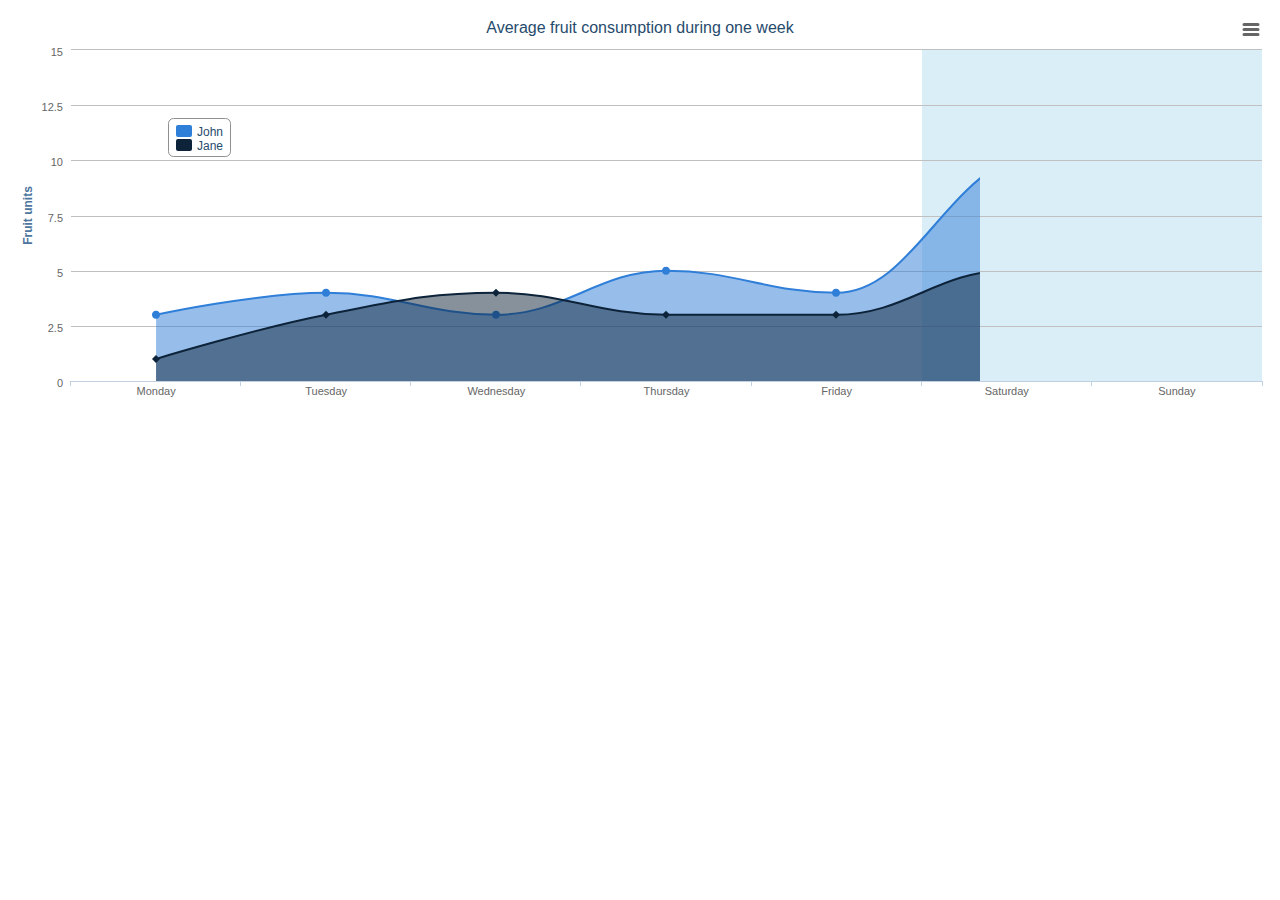
<file: leapMotion/minh/graph2/examples/areaspline/index.htm>
<!DOCTYPE HTML>
<html>
	<head>
		<meta http-equiv="Content-Type" content="text/html; charset=utf-8">
		<title>Highcharts Example</title>

		<script type="text/javascript" src="http://ajax.googleapis.com/ajax/libs/jquery/1.8.2/jquery.min.js"></script>
		<script type="text/javascript">
$(function () {
        $('#container').highcharts({
            chart: {
                type: 'areaspline'
            },
            title: {
                text: 'Average fruit consumption during one week'
            },
            legend: {
                layout: 'vertical',
                align: 'left',
                verticalAlign: 'top',
                x: 150,
                y: 100,
                floating: true,
                borderWidth: 1,
                backgroundColor: '#FFFFFF'
            },
            xAxis: {
                categories: [
                    'Monday',
                    'Tuesday',
                    'Wednesday',
                    'Thursday',
                    'Friday',
                    'Saturday',
                    'Sunday'
                ],
                plotBands: [{ // visualize the weekend
                    from: 4.5,
                    to: 6.5,
                    color: 'rgba(68, 170, 213, .2)'
                }]
            },
            yAxis: {
                title: {
                    text: 'Fruit units'
                }
            },
            tooltip: {
                shared: true,
                valueSuffix: ' units'
            },
            credits: {
                enabled: false
            },
            plotOptions: {
                areaspline: {
                    fillOpacity: 0.5
                }
            },
            series: [{
                name: 'John',
                data: [3, 4, 3, 5, 4, 10, 12]
            }, {
                name: 'Jane',
                data: [1, 3, 4, 3, 3, 5, 4]
            }]
        });
    });
    

		</script>
	</head>
	<body>
<script src="../../js/highcharts.js"></script>
<script src="../../js/modules/exporting.js"></script>

<div id="container" style="min-width: 310px; height: 400px; margin: 0 auto"></div>

	</body>
</html>
</file>
<file: leapMotion/version3/css/visualizer.css>
*,*:before,*:after {
	margin: 0;
	padding: 0;
	border: 0;
	-webkit-box-sizing: border-box;
}

#app {
	position: absolute;
	width: 100%;
	height: 100%;
	font-size: 200%;
	overflow: hidden;
	background-color: #101010;
	-webkit-perspective: 1000;
}
#scene,
#scene:before {
	position: absolute;
	left: 50%;
	top: 50%;
	width: 40em;
	height: 40em;
	margin: -20em 0 0 -20em;
	border: 4px solid #A0A0A0;
	background-color: rgba(255,255,255,.1);
	/*
	background-image:
	-webkit-linear-gradient(rgba(255,255,255,.4) .1em, transparent .1em),
	-webkit-linear-gradient(0deg, rgba(255,255,255,.4) .1em, transparent .1em),
	-webkit-linear-gradient(rgba(255,255,255,.3) .05em, transparent .05em),
	-webkit-linear-gradient(0deg, rgba(255,255,255,.3) .05em, transparent .05em);
	*/
	background-size: 5em 5em, 5em 5em, 1em 1em, 1em 1em;
	background-position: -.1em -.1em, -.1em -.1em, -.05em -.05em, -.05em -.05em;
	-webkit-transform-style: preserve-3d;
	-webkit-transform: rotateX(75deg);
}
#scene {
	-webkit-transform: rotateX(75deg);
}
#scene:before {
	content: '';
	-webkit-transform: rotateX(90deg) translateZ(19.5em) translateY(20em);
}
.cube {
	background-color: red;
	-webkit-transform-style: preserve-3d;
	-webkit-transform: translateX(19.5em) translateY(19.5em) translateZ(0em);
}

.finger,
.sphere {
	position: absolute;
	left: 50%;
	top: 50%;
	width: 1em;
	height: 1em;
	margin: -.5em 0 0 -.5em;
	-webkit-transform-style: preserve-3d;
	-webkit-transform: translateX(14.5em) translateY(14.5em) translateZ(0);
}

.finger {
	opacity: .8;
	height: 3em;
}

.sphere {
	opacity: .3;
	display: none;
	font-size: 100px;
}

.show-hands .sphere {
	display: block;
}

.face {
	position: absolute;
	width: 1em;
	height: 1em;
	background-color: inherit;
	-webkit-transform-style: preserve-3d;
	-webkit-transform-origin: 0 0;
	-webkit-box-shadow: inset 0 0 0 1px rgba(255,255,255,.9);
}
.cube .face.tp { -webkit-transform: translateZ(1em); }
.cube .face.ft { -webkit-transform: rotateX(90deg) translateZ(-1em); }
.cube .face.bk { -webkit-transform: rotateX(90deg); }
.cube .face.lt { -webkit-transform: rotateY(90deg) translateX(-1em); }
.cube .face.rt { -webkit-transform: rotateY(90deg) translateX(-1em) translateZ(1em); }

.finger .face.tp { -webkit-transform: translateZ(1em); height: 3em; }
.finger .face.ft { -webkit-transform: rotateX(90deg) translateZ(-3em); }
.finger .face.bk { -webkit-transform: rotateX(90deg); }
.finger .face.lt { -webkit-transform: rotateY(90deg) translateX(-1em); height: 3em;}
.finger .face.rt { -webkit-transform: rotateY(90deg) translateX(-1em) translateZ(1em); height: 3em;}
</file>
<file: leapMotion/version3/css/base.css>
#infoPanel{
	position:absolute;
	right:20px;
	height:100%;
	

	z-index: 10;

	box-sizing:border-box;
	-moz-box-sizing:border-box; /* Firefox */
	padding:20px;

	opacity:1;
}

.infoPanelContainer{
	background-color:rgba(255,255,255,.8);
	height: 100%;
	
	width:300px;

	padding:20px;

	box-sizing:border-box;
	-moz-box-sizing:border-box; /* Firefox */
	
	text-align: center;
}


.modal-backdrop, .modal-backdrop.fade.in {
    opacity: 1;
    background-color:#262626
}

#infoPanel h5{
	margin-top:0;
	padding-top:0;
}

.red-tooltip + .tooltip > .tooltip-inner {background-color: #d9534f;}
.red-tooltip + .tooltip > .tooltip-arrow { border-bottom-color: white; }
</file>
<file: Suggested Layouts/leapmotion/css/style.css>
body
{
	padding: 0;
	margin: 0;
	background: #2E2E2E url('../images/background.jpg') repeat-x;
	color: #FFF;
	font-family: arial, verdana, helvetica, tahoma, sans-serif;
	font-size: 80%;
}

a
{
	text-decoration: none;
	color: #F06;
}

a:hover
{
	text-decoration: none;
	color: #000;
}

#centrecontainer
{
	position: absolute;
	top: 50%;
	left: 0px;
	width: 100%;
}

#outercontainer
{
	margin-left: -390px;
	position: absolute;
	top: -230px;
	left: 50%;
}

#header
{
	width: 780px;
	height: 50px;
	background-image: url('../images/header-background.jpg');
	background-repeat: no-repeat;
}

#headertitle
{
	float: left;
	width: 280px;
	height: 50px;
}

#header h1
{
	margin: 0;
	padding: 11px 0 0 10px;
	color: #2E2E2E;
	font-size: 200%;
	letter-spacing: -2px;
	font-weight: normal;
}

#header sup
{
	color: #F06;
	letter-spacing: -1px;
}

#headermenu
{
	float: right;
	width: 500px;
	height: 50px;
}

#headermenu ul
{
	margin: 20px 0 0 0;
	padding: 0;
	text-align: right;
	font-size: 110%;
	font-weight: bold;
	letter-spacing: -1px;
}

#headermenu li
{
	display: inline;
	margin-left: 20px;
}

#headermenu li a
{
	text-decoration: none;
	color: #FFF;
}

#headermenu li a:hover
{
	text-decoration: none;
	color: #F06;
}

#container    
{
	border: 10px solid #FFF;
	width: 760px;
	height: 350px;
	background: #2E2E2E url('../images/container-background.jpg');
}

#containertext
{
	float: right;
	overflow: auto;
	padding: 20px;
	width: 720px;
	height: 310px;
	line-height: 120%;
}

#containertext p
{
	margin: 0 0 10px 0;
	padding: 0;
	color: #CCC;
}

#containertext h1, #containertext h2, #containertext h3
{
	margin: 10px 0;
	padding: 0px;
	color: #FFF;
	font-size: 175%;
	letter-spacing: -1px;
	font-weight: normal;
}

#footer
{
	width: 780px;
	height: 50px;
	background: #2E2E2E url('../images/footer-background.jpg');
}

#footer p
{
	margin: 0;
	padding: 10px 24px 0 0;
	text-align: right;
	color: #333;
	letter-spacing: -1px;
}
</file>
<file: Final Submission/Appendices/15 - Source Code/css/visualizer.css>
*,*:before,*:after {
	margin: 0;
	padding: 0;
	border: 0;
	-webkit-box-sizing: border-box;
}

#app {
	position: absolute;
	width: 100%;
	height: 100%;
	font-size: 200%;
	overflow: hidden;
	background-color: #101010;
	-webkit-perspective: 1000;
}
#scene,
#scene:before {
	position: absolute;
	left: 50%;
	top: 50%;
	width: 40em;
	height: 40em;
	margin: -20em 0 0 -20em;
	border: 4px solid #A0A0A0;
	background-color: rgba(255,255,255,.1);
	/*
	background-image:
	-webkit-linear-gradient(rgba(255,255,255,.4) .1em, transparent .1em),
	-webkit-linear-gradient(0deg, rgba(255,255,255,.4) .1em, transparent .1em),
	-webkit-linear-gradient(rgba(255,255,255,.3) .05em, transparent .05em),
	-webkit-linear-gradient(0deg, rgba(255,255,255,.3) .05em, transparent .05em);
	*/
	background-size: 5em 5em, 5em 5em, 1em 1em, 1em 1em;
	background-position: -.1em -.1em, -.1em -.1em, -.05em -.05em, -.05em -.05em;
	-webkit-transform-style: preserve-3d;
	-webkit-transform: rotateX(75deg);
}
#scene {
	-webkit-transform: rotateX(75deg);
}
#scene:before {
	content: '';
	-webkit-transform: rotateX(90deg) translateZ(19.5em) translateY(20em);
}
.cube {
	background-color: red;
	-webkit-transform-style: preserve-3d;
	-webkit-transform: translateX(19.5em) translateY(19.5em) translateZ(0em);
}

.finger,
.sphere {
	position: absolute;
	left: 50%;
	top: 50%;
	width: 1em;
	height: 1em;
	margin: -.5em 0 0 -.5em;
	-webkit-transform-style: preserve-3d;
	-webkit-transform: translateX(14.5em) translateY(14.5em) translateZ(0);
}

.finger {
	opacity: .8;
	height: 3em;
}

.sphere {
	opacity: .3;
	display: none;
	font-size: 100px;
}

.show-hands .sphere {
	display: block;
}

.face {
	position: absolute;
	width: 1em;
	height: 1em;
	background-color: inherit;
	-webkit-transform-style: preserve-3d;
	-webkit-transform-origin: 0 0;
	-webkit-box-shadow: inset 0 0 0 1px rgba(255,255,255,.9);
}
.cube .face.tp { -webkit-transform: translateZ(1em); }
.cube .face.ft { -webkit-transform: rotateX(90deg) translateZ(-1em); }
.cube .face.bk { -webkit-transform: rotateX(90deg); }
.cube .face.lt { -webkit-transform: rotateY(90deg) translateX(-1em); }
.cube .face.rt { -webkit-transform: rotateY(90deg) translateX(-1em) translateZ(1em); }

.finger .face.tp { -webkit-transform: translateZ(1em); height: 3em; }
.finger .face.ft { -webkit-transform: rotateX(90deg) translateZ(-3em); }
.finger .face.bk { -webkit-transform: rotateX(90deg); }
.finger .face.lt { -webkit-transform: rotateY(90deg) translateX(-1em); height: 3em;}
.finger .face.rt { -webkit-transform: rotateY(90deg) translateX(-1em) translateZ(1em); height: 3em;}
</file>
<file: Final Submission/Appendices/15 - Source Code/css/base.css>
#infoPanel{
	position:absolute;
	right:20px;
	height:100%;
	

	z-index: 10;

	box-sizing:border-box;
	-moz-box-sizing:border-box; /* Firefox */
	padding:20px;

	opacity:1;
}

.infoPanelContainer{
	background-color:rgba(255,255,255,.8);
	height: 100%;
	
	width:300px;

	padding:20px;

	box-sizing:border-box;
	-moz-box-sizing:border-box; /* Firefox */
	
	text-align: center;
}


.modal-backdrop, .modal-backdrop.fade.in {
    opacity: 1;
    background-color:#262626
}

#infoPanel h5{
	margin-top:0;
	padding-top:0;
}

.red-tooltip + .tooltip > .tooltip-inner {background-color: #d9534f;}
.red-tooltip + .tooltip > .tooltip-arrow { border-bottom-color: white; }
</file>
